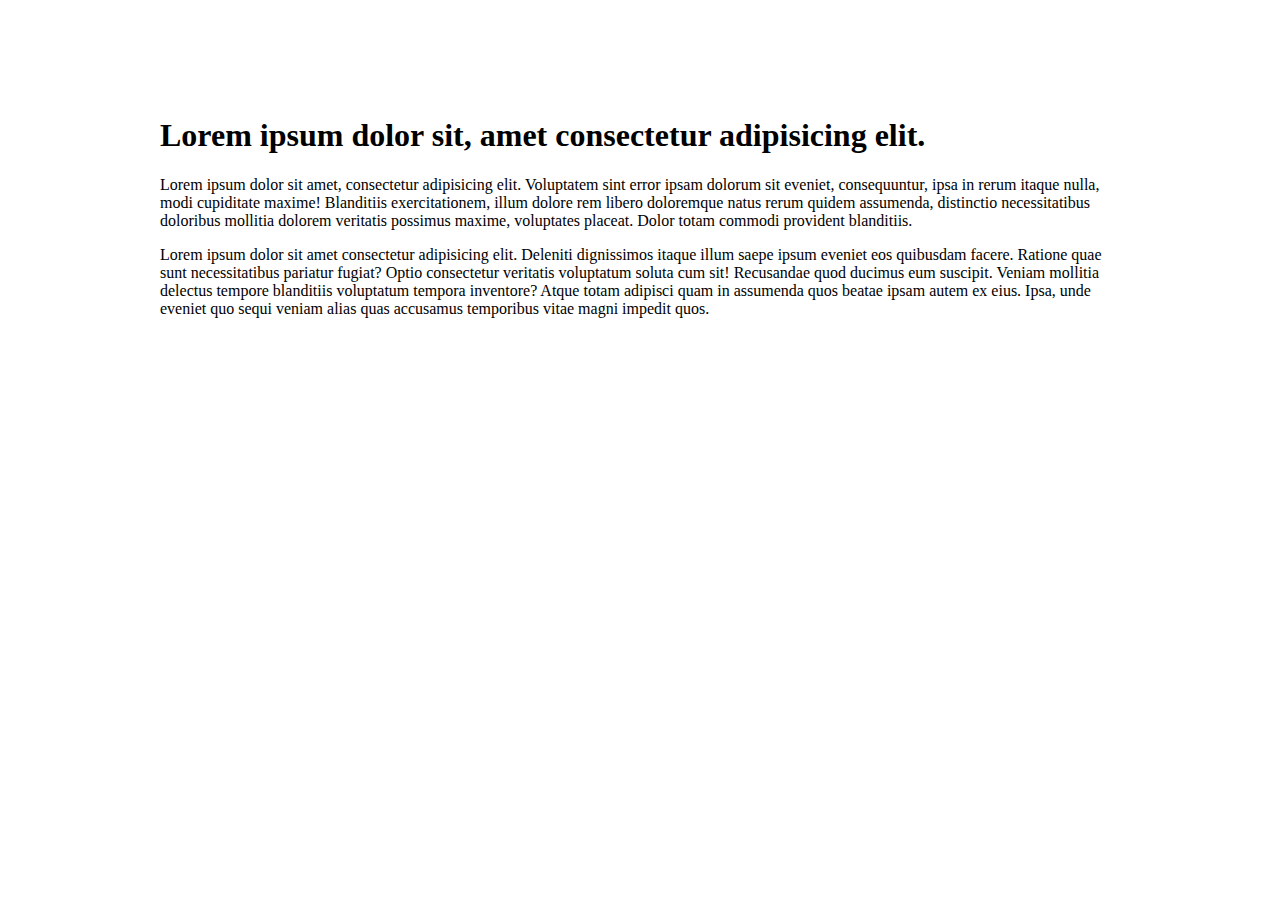
<file: 01-max-width-wrapper/index.html>
<!DOCTYPE html>
<html lang="en">
<head>
  <meta charset="UTF-8">
  <meta name="viewport" content="width=device-width, initial-scale=1.0">
  <title>Document</title>
  <link rel="stylesheet" href="style.css">
</head>
<body>
  <div class="wrapper padding">
    <h1>Lorem ipsum dolor sit, amet consectetur adipisicing elit.</h1>
    <p>Lorem ipsum dolor sit amet, consectetur adipisicing elit. Voluptatem sint error ipsam dolorum sit eveniet, consequuntur, ipsa in rerum itaque nulla, modi cupiditate maxime! Blanditiis exercitationem, illum dolore rem libero doloremque natus rerum quidem assumenda, distinctio necessitatibus doloribus mollitia dolorem veritatis possimus maxime, voluptates placeat. Dolor totam commodi provident blanditiis.</p>
    <p>Lorem ipsum dolor sit amet consectetur adipisicing elit. Deleniti dignissimos itaque illum saepe ipsum eveniet eos quibusdam facere. Ratione quae sunt necessitatibus pariatur fugiat? Optio consectetur veritatis voluptatum soluta cum sit! Recusandae quod ducimus eum suscipit. Veniam mollitia delectus tempore blanditiis voluptatum tempora inventore? Atque totam adipisci quam in assumenda quos beatae ipsam autem ex eius. Ipsa, unde eveniet quo sequi veniam alias quas accusamus temporibus vitae magni impedit quos.</p>
    
  </div>
</body>
</html>
</file>
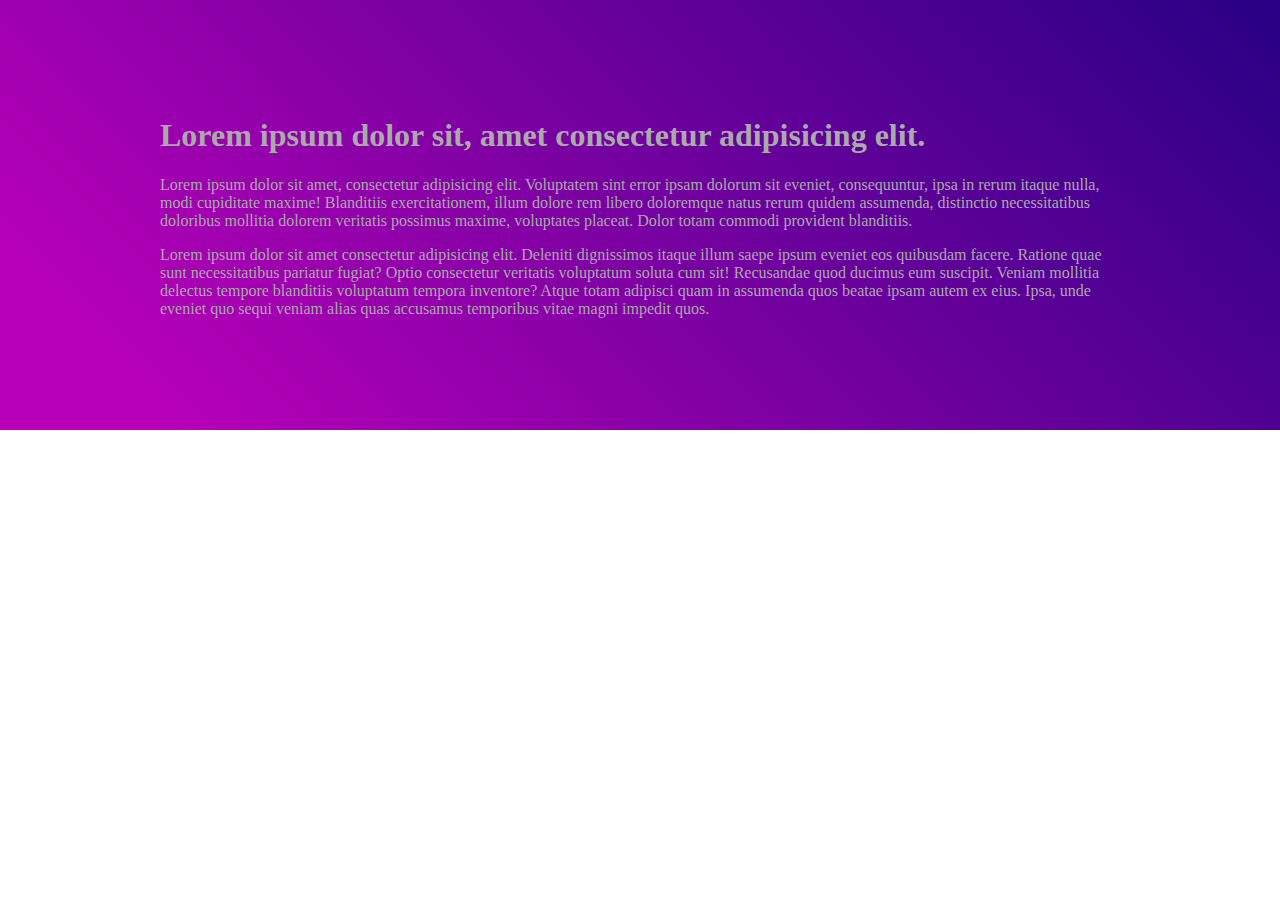
<file: 03-wrapper-inside-parent-element/index.html>
<!DOCTYPE html>
<html lang="en">
<head>
  <meta charset="UTF-8">
  <meta name="viewport" content="width=device-width, initial-scale=1.0">
  <title>Document</title>
  <link rel="stylesheet" href="style.css">
</head>
<body>
  <section class="bg-magenta">
    <div class="wrapper padding">
      <h1>Lorem ipsum dolor sit, amet consectetur adipisicing elit.</h1>
      <p>Lorem ipsum dolor sit amet, consectetur adipisicing elit. Voluptatem sint error ipsam dolorum sit eveniet, consequuntur, ipsa in rerum itaque nulla, modi cupiditate maxime! Blanditiis exercitationem, illum dolore rem libero doloremque natus rerum quidem assumenda, distinctio necessitatibus doloribus mollitia dolorem veritatis possimus maxime, voluptates placeat. Dolor totam commodi provident blanditiis.</p>
      <p>Lorem ipsum dolor sit amet consectetur adipisicing elit. Deleniti dignissimos itaque illum saepe ipsum eveniet eos quibusdam facere. Ratione quae sunt necessitatibus pariatur fugiat? Optio consectetur veritatis voluptatum soluta cum sit! Recusandae quod ducimus eum suscipit. Veniam mollitia delectus tempore blanditiis voluptatum tempora inventore? Atque totam adipisci quam in assumenda quos beatae ipsam autem ex eius. Ipsa, unde eveniet quo sequi veniam alias quas accusamus temporibus vitae magni impedit quos.</p>
    </div>
  </section>
</body>
</html>
</file>
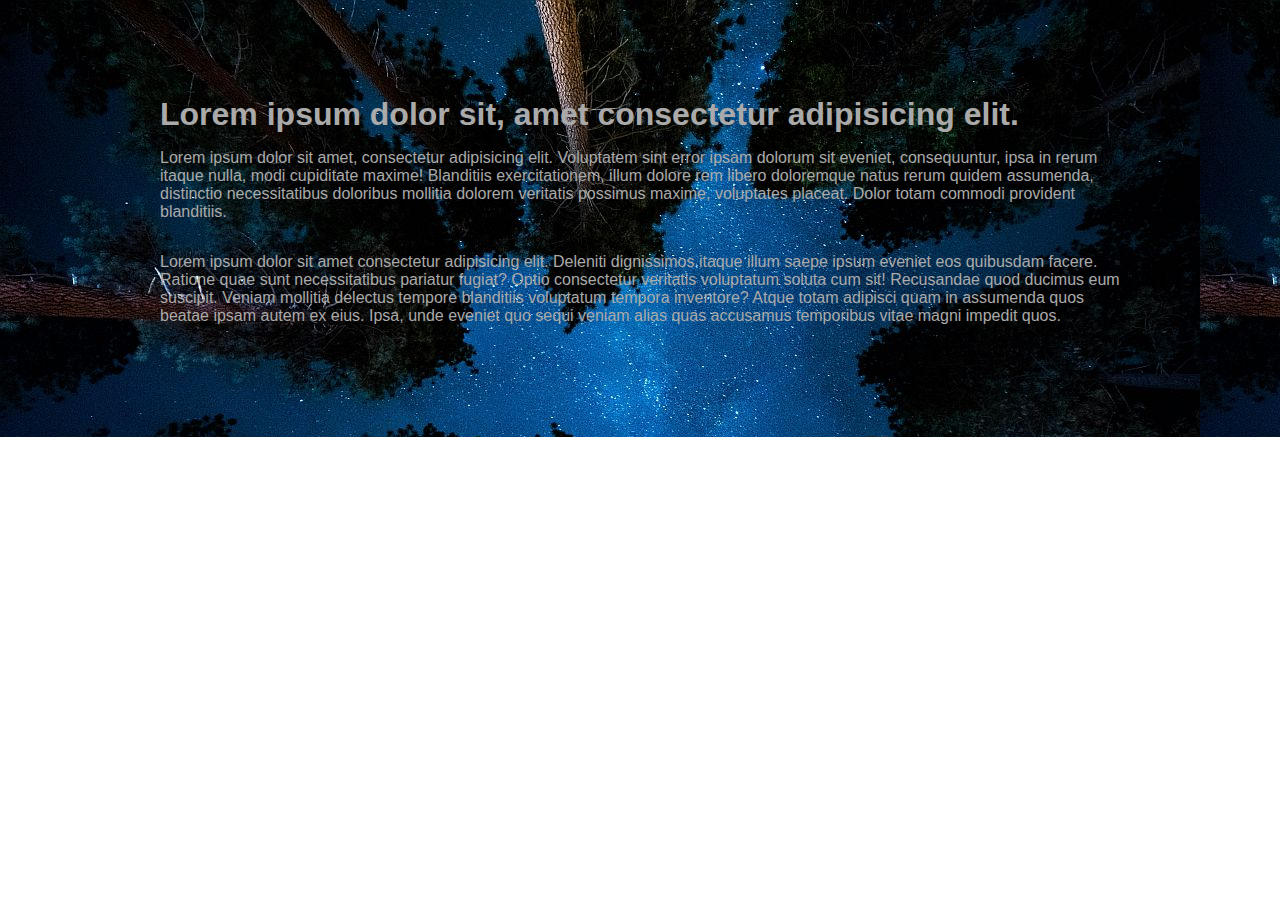
<file: 04-full-bleed-grid-wrapper/index.html>
<!DOCTYPE html>
<html lang="en">
<head>
  <meta charset="UTF-8">
  <meta name="viewport" content="width=device-width, initial-scale=1.0">
  <title>Document</title>
  <link rel="stylesheet" href="style.css">
</head>
<body>
  <section class="bg-image fb-wrapper padding">
    <h1>Lorem ipsum dolor sit, amet consectetur adipisicing elit.</h1>
    <p>Lorem ipsum dolor sit amet, consectetur adipisicing elit. Voluptatem sint error ipsam dolorum sit eveniet, consequuntur, ipsa in rerum itaque nulla, modi cupiditate maxime! Blanditiis exercitationem, illum dolore rem libero doloremque natus rerum quidem assumenda, distinctio necessitatibus doloribus mollitia dolorem veritatis possimus maxime, voluptates placeat. Dolor totam commodi provident blanditiis.</p>
    <p>Lorem ipsum dolor sit amet consectetur adipisicing elit. Deleniti dignissimos itaque illum saepe ipsum eveniet eos quibusdam facere. Ratione quae sunt necessitatibus pariatur fugiat? Optio consectetur veritatis voluptatum soluta cum sit! Recusandae quod ducimus eum suscipit. Veniam mollitia delectus tempore blanditiis voluptatum tempora inventore? Atque totam adipisci quam in assumenda quos beatae ipsam autem ex eius. Ipsa, unde eveniet quo sequi veniam alias quas accusamus temporibus vitae magni impedit quos.</p>
  </section>
  <!-- <section class="fb-wrapper">
    <img class="fullbleed" src="../img/mikhail-vasilyev-IFxjDdqK_0U-unsplash.jpg" alt="nice cat" />
  </section> -->
</body>
</html>
</file>
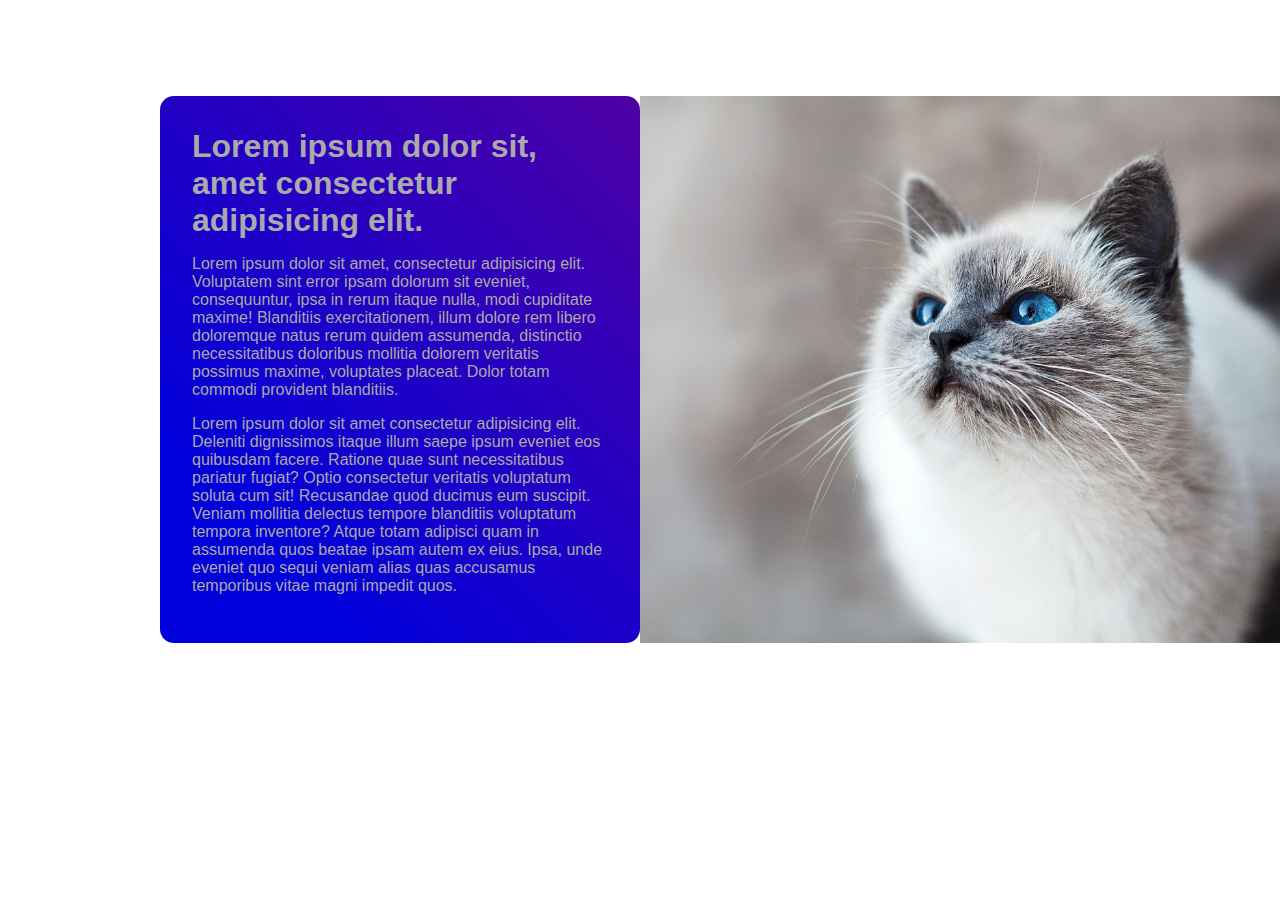
<file: 05-full-bleed-grid-wrapper-with-grid-columns/index.html>
<!DOCTYPE html>
<html lang="en">
<head>
  <meta charset="UTF-8">
  <meta name="viewport" content="width=device-width, initial-scale=1.0">
  <title>Document</title>
  <link rel="stylesheet" href="style.css">
</head>
<body>
  <section class="fb-col-wrapper padding">
    <div class="card bg-blue">
      <h1>Lorem ipsum dolor sit, amet consectetur adipisicing elit.</h1>
      <p>Lorem ipsum dolor sit amet, consectetur adipisicing elit. Voluptatem sint error ipsam dolorum sit eveniet, consequuntur, ipsa in rerum itaque nulla, modi cupiditate maxime! Blanditiis exercitationem, illum dolore rem libero doloremque natus rerum quidem assumenda, distinctio necessitatibus doloribus mollitia dolorem veritatis possimus maxime, voluptates placeat. Dolor totam commodi provident blanditiis.</p>
      <p>Lorem ipsum dolor sit amet consectetur adipisicing elit. Deleniti dignissimos itaque illum saepe ipsum eveniet eos quibusdam facere. Ratione quae sunt necessitatibus pariatur fugiat? Optio consectetur veritatis voluptatum soluta cum sit! Recusandae quod ducimus eum suscipit. Veniam mollitia delectus tempore blanditiis voluptatum tempora inventore? Atque totam adipisci quam in assumenda quos beatae ipsam autem ex eius. Ipsa, unde eveniet quo sequi veniam alias quas accusamus temporibus vitae magni impedit quos.</p>
    </div>
    <img class="fb-right" src="../img/mikhail-vasilyev-IFxjDdqK_0U-unsplash.jpg" alt="nice cat" />
  </section>
</body>
</html>
</file>
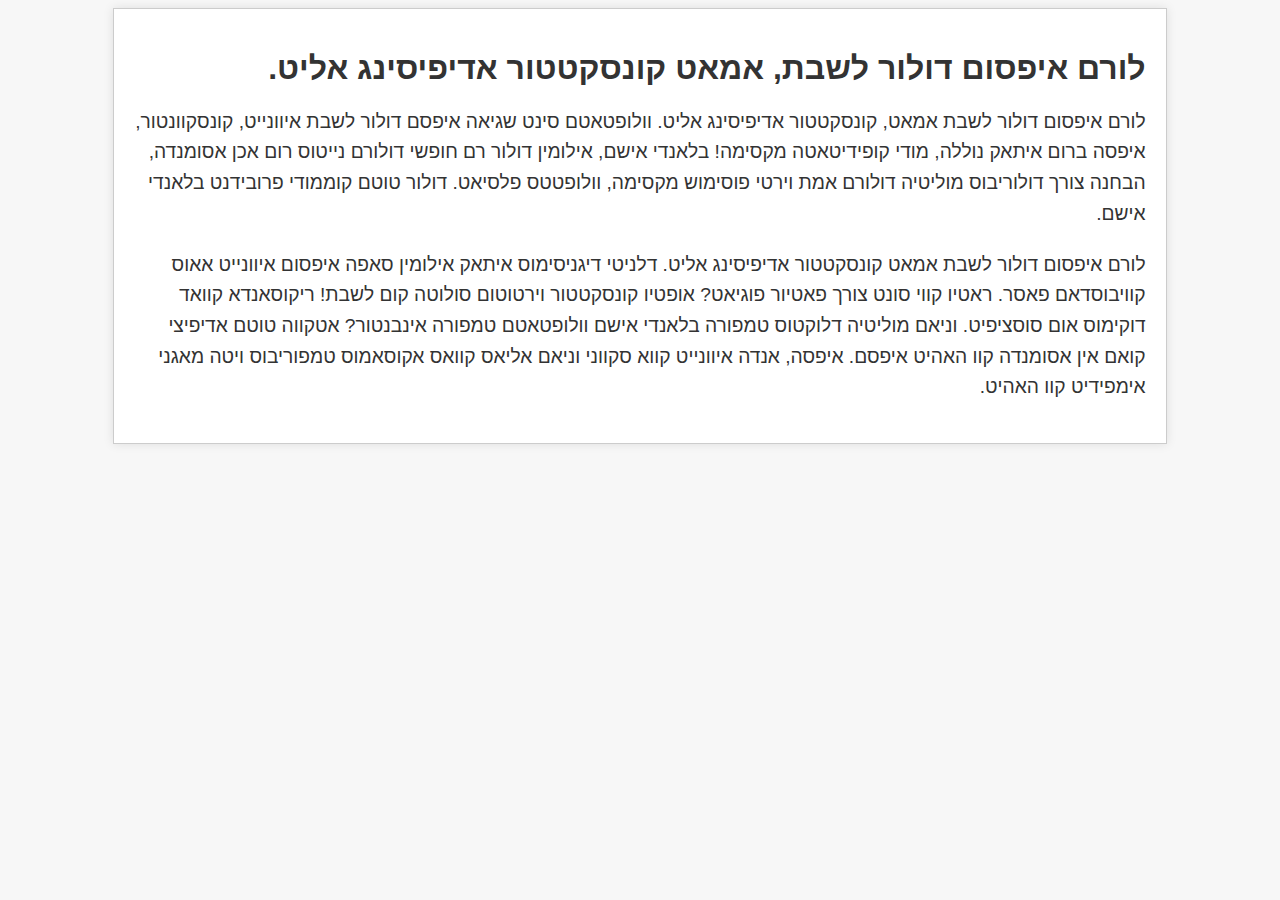
<file: 01-max-width-wrapper/index-hebreo.html>
<!DOCTYPE html>
<html lang="he">
<head>
    <meta charset="UTF-8">
    <meta name="viewport" content="width=device-width, initial-scale=1.0">
    <title>Texto en Hebreo</title>
    <link rel="stylesheet" href="style-hebreo.css">
</head>
<body>
    <div class="wrapper">
        <h1>לורם איפסום דולור לשבת, אמאט קונסקטטור אדיפיסינג אליט.</h1>
        <p>לורם איפסום דולור לשבת אמאט, קונסקטטור אדיפיסינג אליט. וולופטאטם סינט שגיאה איפסם דולור לשבת איוונייט, קונסקוונטור, איפסה ברום איתאק נוללה, מודי קופידיטאטה מקסימה! בלאנדי אישם, אילומין דולור רם חופשי דולורם נייטוס רום אכן אסומנדה, הבחנה צורך דולוריבוס מוליטיה דולורם אמת וירטי פוסימוש מקסימה, וולופטטס פלסיאט. דולור טוטם קוממודי פרובידנט בלאנדי אישם.</p>
        <p>לורם איפסום דולור לשבת אמאט קונסקטטור אדיפיסינג אליט. דלניטי דיגניסימוס איתאק אילומין סאפה איפסום איוונייט אאוס קוויבוסדאם פאסר. ראטיו קווי סונט צורך פאטיור פוגיאט? אופטיו קונסקטטור וירטוטום סולוטה קום לשבת! ריקוסאנדא קוואד דוקימוס אום סוסציפיט. וניאם מוליטיה דלוקטוס טמפורה בלאנדי אישם וולופטאטם טמפורה אינבנטור? אטקווה טוטם אדיפיצי קואם אין אסומנדה קוו האהיט איפסם. איפסה, אנדה איוונייט קווא סקווני וניאם אליאס קוואס אקוסאמוס טמפוריבוס ויטה מאגני אימפידיט קוו האהיט.</p>
    </div>
</body>
</html>
</file>
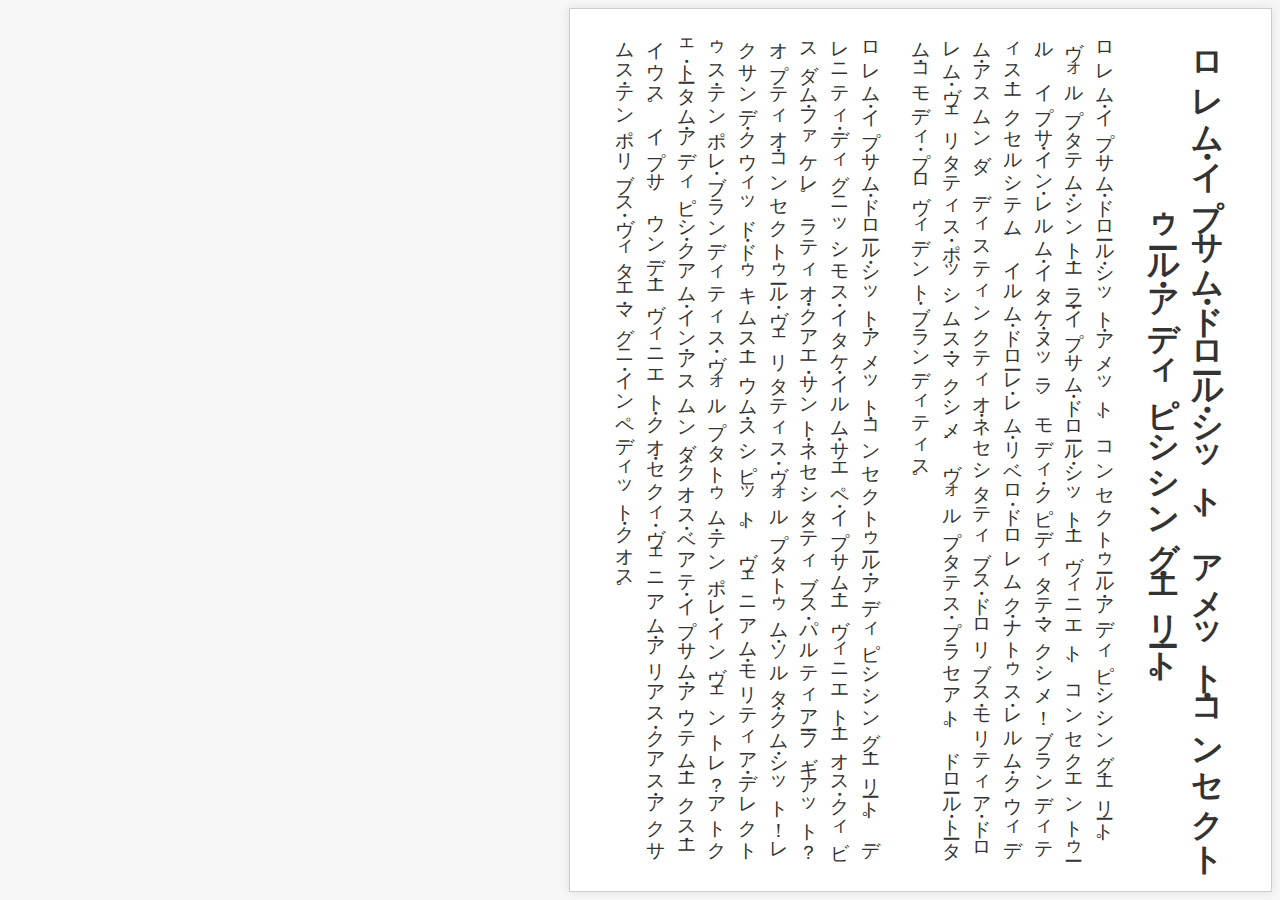
<file: 01-max-width-wrapper/index-japones.html>
<!DOCTYPE html>
<html lang="ja">
<head>
    <meta charset="UTF-8">
    <meta name="viewport" content="width=device-width, initial-scale=1.0">
    <title>テキスト縦書き</title>
    <link rel="stylesheet" href="style-japones.css">
</head>
<body>
    <div class="wrapper">
        <h1>ロレム・イプサム・ドロール・シット、アメット・コンセクトゥール・アディピシシング・エリート。</h1>
        <p>ロレム・イプサム・ドロール・シット・アメット、コンセクトゥール・アディピシシング・エリート。ヴォルプタテム・シント・エラー・イプサム・ドロール・シット・エヴィニエト、コンセクエントゥール、イプサ・イン・レルム・イタケ・ヌッラ、モディ・クピディタテ・マクシメ！ブランディティス・エクセルシテム、イルム・ドローレ・レム・リベロ・ドロレムク・ナトゥス・レルム・クウィデム・アスムンダ、ディスティンクティオ・ネセシタティブス・ドロリブス・モリティア・ドロレム・ヴェリタティス・ポッシムス・マクシメ、ヴォルプタテス・プラセアト。ドロール・トータム・コモディ・プロヴィデント・ブランディティス。</p>
        <p>ロレム・イプサム・ドロール・シット・アメット・コンセクトゥール・アディピシシング・エリート。デレニティ・ディグニッシモス・イタケ・イルム・サエペ・イプサム・エヴィニエト・エオス・クィビスダム・ファケレ。ラティオ・クアエ・サント・ネセシタティブス・パルティアー・フギアット？オプティオ・コンセクトゥール・ヴェリタティス・ヴォルプタトゥム・ソルタ・クム・シット！レクサンデ・クウィッド・ドゥキムス・エウム・スシピット。ヴェニアム・モリティア・デレクトゥス・テンポレ・ブランディティス・ヴォルプタトゥム・テンポレ・インヴェントレ？アトクェ・トータム・アディピシ・クアム・イン・アスムンダ・クオス・ベアテ・イプサム・アウテム・エクス・エイウス。イプサ、ウンデ・エヴィニエト・クオ・セクィ・ヴェニアム・アリアス・クアス・アクサムス・テンポリブス・ヴィタエ・マグニ・インペディット・クオス。</p>
    </div>
</body>
</html>
</file>
<file: 01-max-width-wrapper/style.css>
*, *::before, *::after {
  box-sizing: border-box;
}

body {
  margin: 0;
}

.wrapper {
  max-width: 60rem; /* this is it */
  margin-inline: auto; /* better than 'margin: 0 auto;' if internationalization */
}

.padding {
  padding-block: clamp(2rem, 0.1818181818rem + 7.7575757576vw, 6rem);
}
</file>
<file: 03-wrapper-inside-parent-element/style.css>
*, *::before, *::after {
  box-sizing: border-box;
}

body {
  margin: 0;
  color: #aaa;
}

.wrapper {
  width: min(100% - 40px,60rem);  /* this is it */
  margin-inline: auto;
}

.padding {
  padding-block: clamp(2rem, 0.1818181818rem + 7.7575757576vw, 6rem);
}

.bg-magenta {
  background: linear-gradient(45deg, hsl(300, 100%, 36%) 10%, hsl(258, 100%, 26%));
}
</file>
<file: 04-full-bleed-grid-wrapper/style.css>
*, *::before, *::after {
  box-sizing: border-box;
}

body {
  margin: 0;
  font-family: Arial, Helvetica, sans-serif;
  color: #aaa;
}

h1,
h2,
h3 {
  margin: 0;
}

img {
  display: block;
  width: 100%;
  height: 100%;
  -o-object-fit: cover;
  object-fit: cover;
}

.wrapper {
  width: min(100% - 40px,60rem);  /* this is it */
  margin-inline: auto;
}

.padding {
  padding-block: clamp(2rem, 0.1818181818rem + 7.7575757576vw, 6rem);
}

.bg-magenta {
  background: linear-gradient(45deg, hsl(300, 100%, 36%) 10%, hsl(258, 100%, 26%));
}

.fb-wrapper {
  display: grid;
  grid-template-columns: 1fr min(100% - 40px,60rem) 1fr;
}

.fb-wrapper > * {
  grid-column: 2;
}

.fb-wrapper > .fullbleed {
  grid-column: 1/-1;
}

.bg-image {
  background-image: url("../img/mike-l-8Qr1ixi-rMU-unsplash.jpg");
}
</file>
<file: 05-full-bleed-grid-wrapper-with-grid-columns/style.css>
*, *::before, *::after {
  box-sizing: border-box;
}

body {
  margin: 0;
  font-family: Arial, Helvetica, sans-serif;
  color: #aaa;
}

h1,
h2,
h3 {
  margin: 0;
}

img {
  display: block;
  width: 100%;
  height: 100%;
  -o-object-fit: cover;
  object-fit: cover;
}

.card {
  padding: 2rem;
  border-radius: 14px;
}

.bg-blue {
  background: linear-gradient(45deg, hsl(240, 100%, 43%) 20%, hsl(269, 100%, 32%));
}

.padding {
  padding-block: clamp(2rem, 0.1818181818rem + 7.7575757576vw, 6rem);
}

.fb-col-wrapper { 
  display: grid;
  grid-template-columns: 1fr repeat(12, calc(min(100% - 40px, 60rem) / 12)) 1fr;

  .card {
    grid-column: 2 / 8;
  }

  img {
    grid-column: 8 / -1;
  }
}
</file>
<file: 01-max-width-wrapper/style-hebreo.css>
body {
  font-family: Arial, sans-serif;
  background-color: #f7f7f7;
  color: #333;
  direction: rtl; /* Define la dirección del texto como derecha a izquierda */
  text-align: right; /* Alinea el texto a la derecha */
}

.wrapper {
  width: 80%;
  margin: 0 auto;
  padding: 20px;
  background-color: #fff;
  border: 1px solid #ccc;
  box-shadow: 0 0 10px rgba(0, 0, 0, 0.1);
}

h1 {
  font-size: 2rem;
  margin-bottom: 10px;
}

p {
  font-size: 1.2rem;
  line-height: 1.6;
  margin-bottom: 20px;
}
</file>
<file: 01-max-width-wrapper/style-japones.css>
body {
  font-family: "Hiragino Kaku Gothic Pro", "MS PGothic", sans-serif;
  background-color: #f7f7f7;
  color: #333;
  writing-mode: vertical-rl; /* Escritura de arriba hacia abajo, de derecha a izquierda */
  text-align: justify; /* Justificación del texto en la columna vertical */
}

.wrapper {
  width: 80%;
  margin: 0 auto;
  padding: 20px;
  background-color: #fff;
  border: 1px solid #ccc;
  box-shadow: 0 0 10px rgba(0, 0, 0, 0.1);
}

h1 {
  font-size: 2rem;
  margin-bottom: 10px;
  text-align: center;
}

p {
  font-size: 1.2rem;
  line-height: 1.6;
  margin-bottom: 20px;
}
</file>
